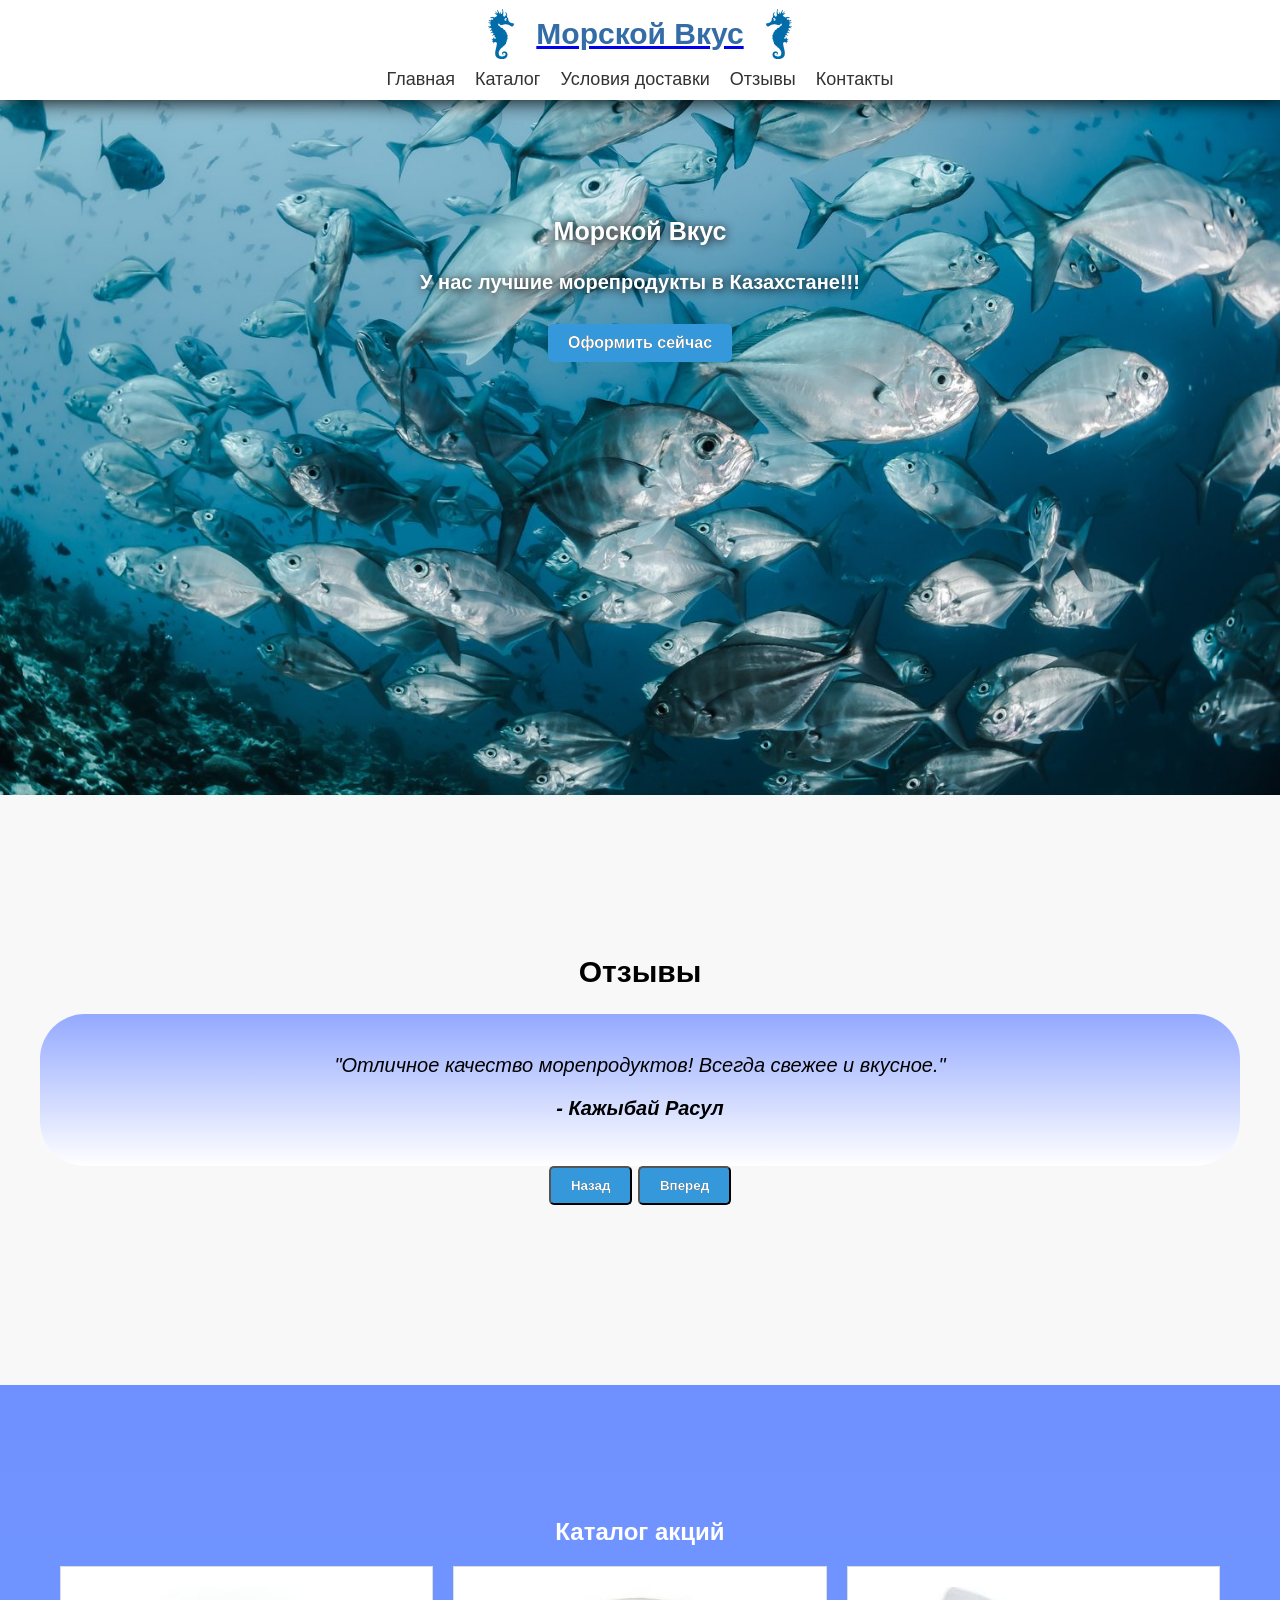
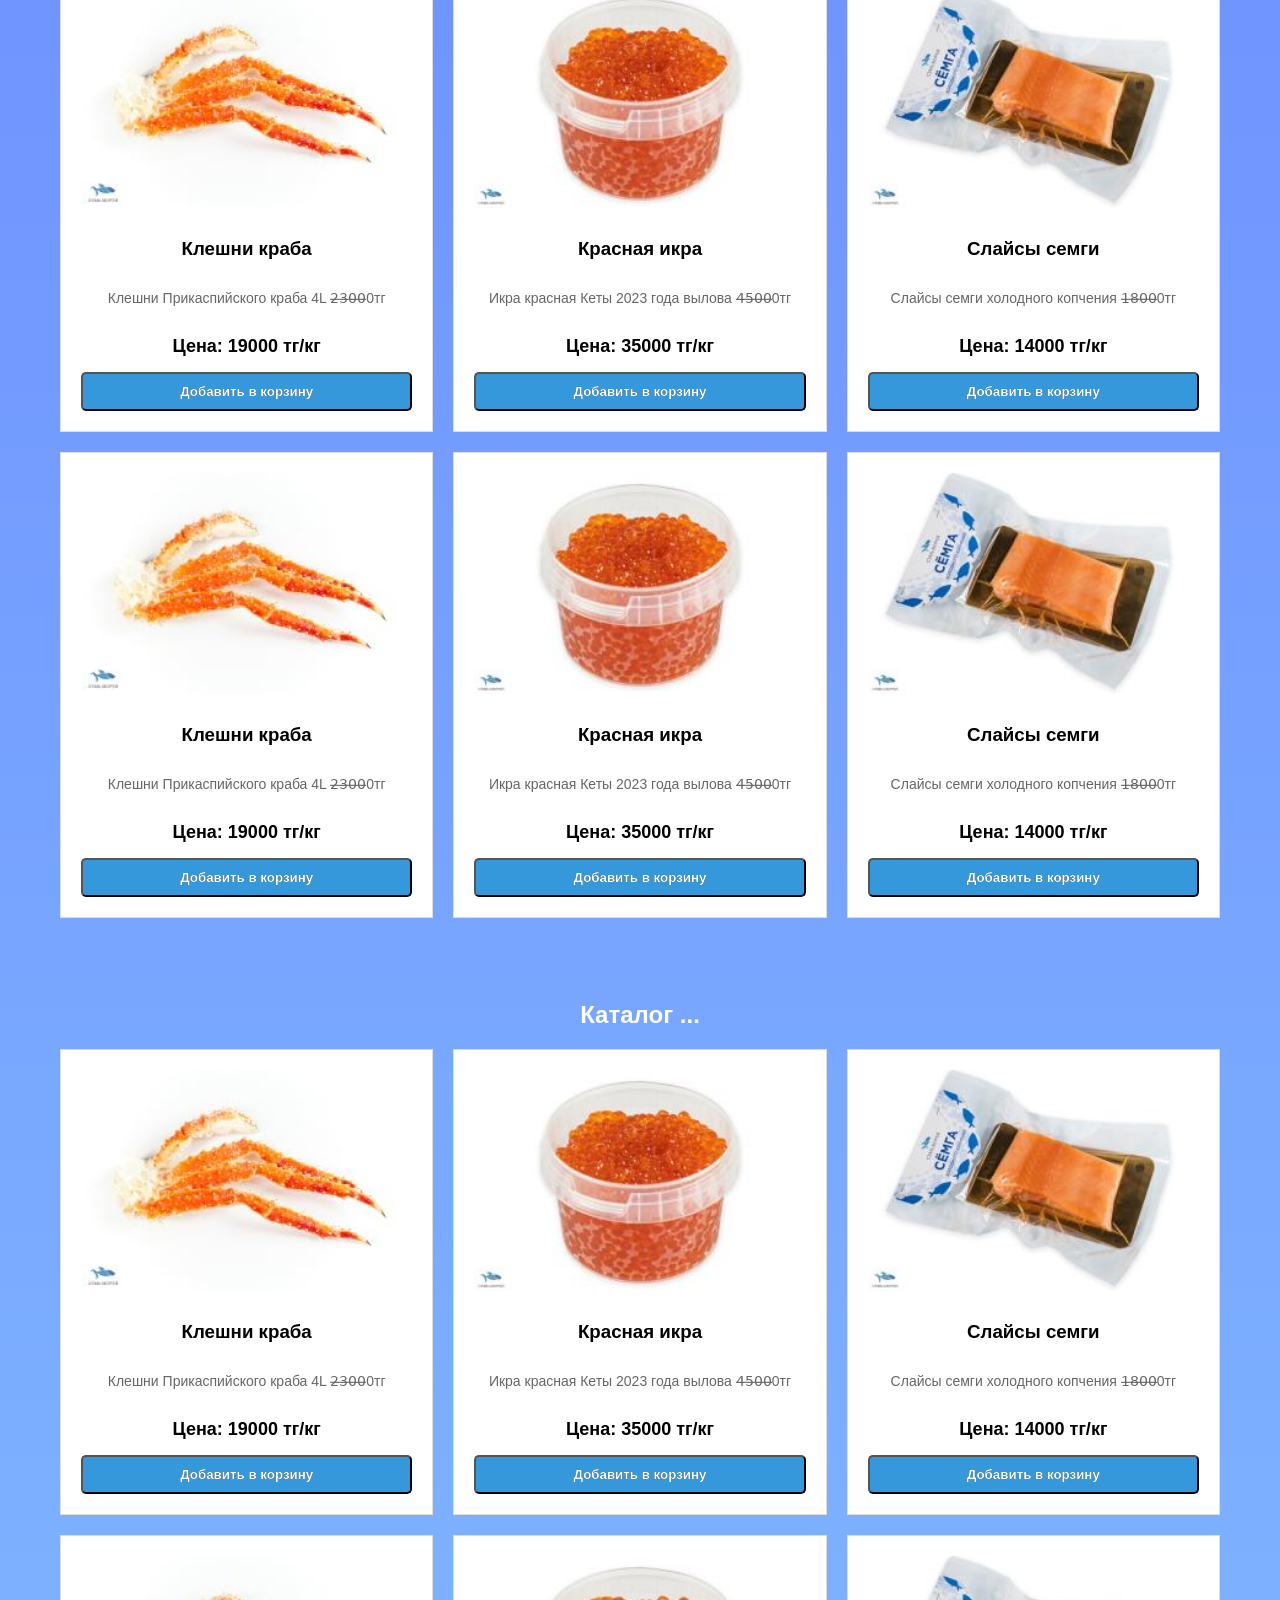
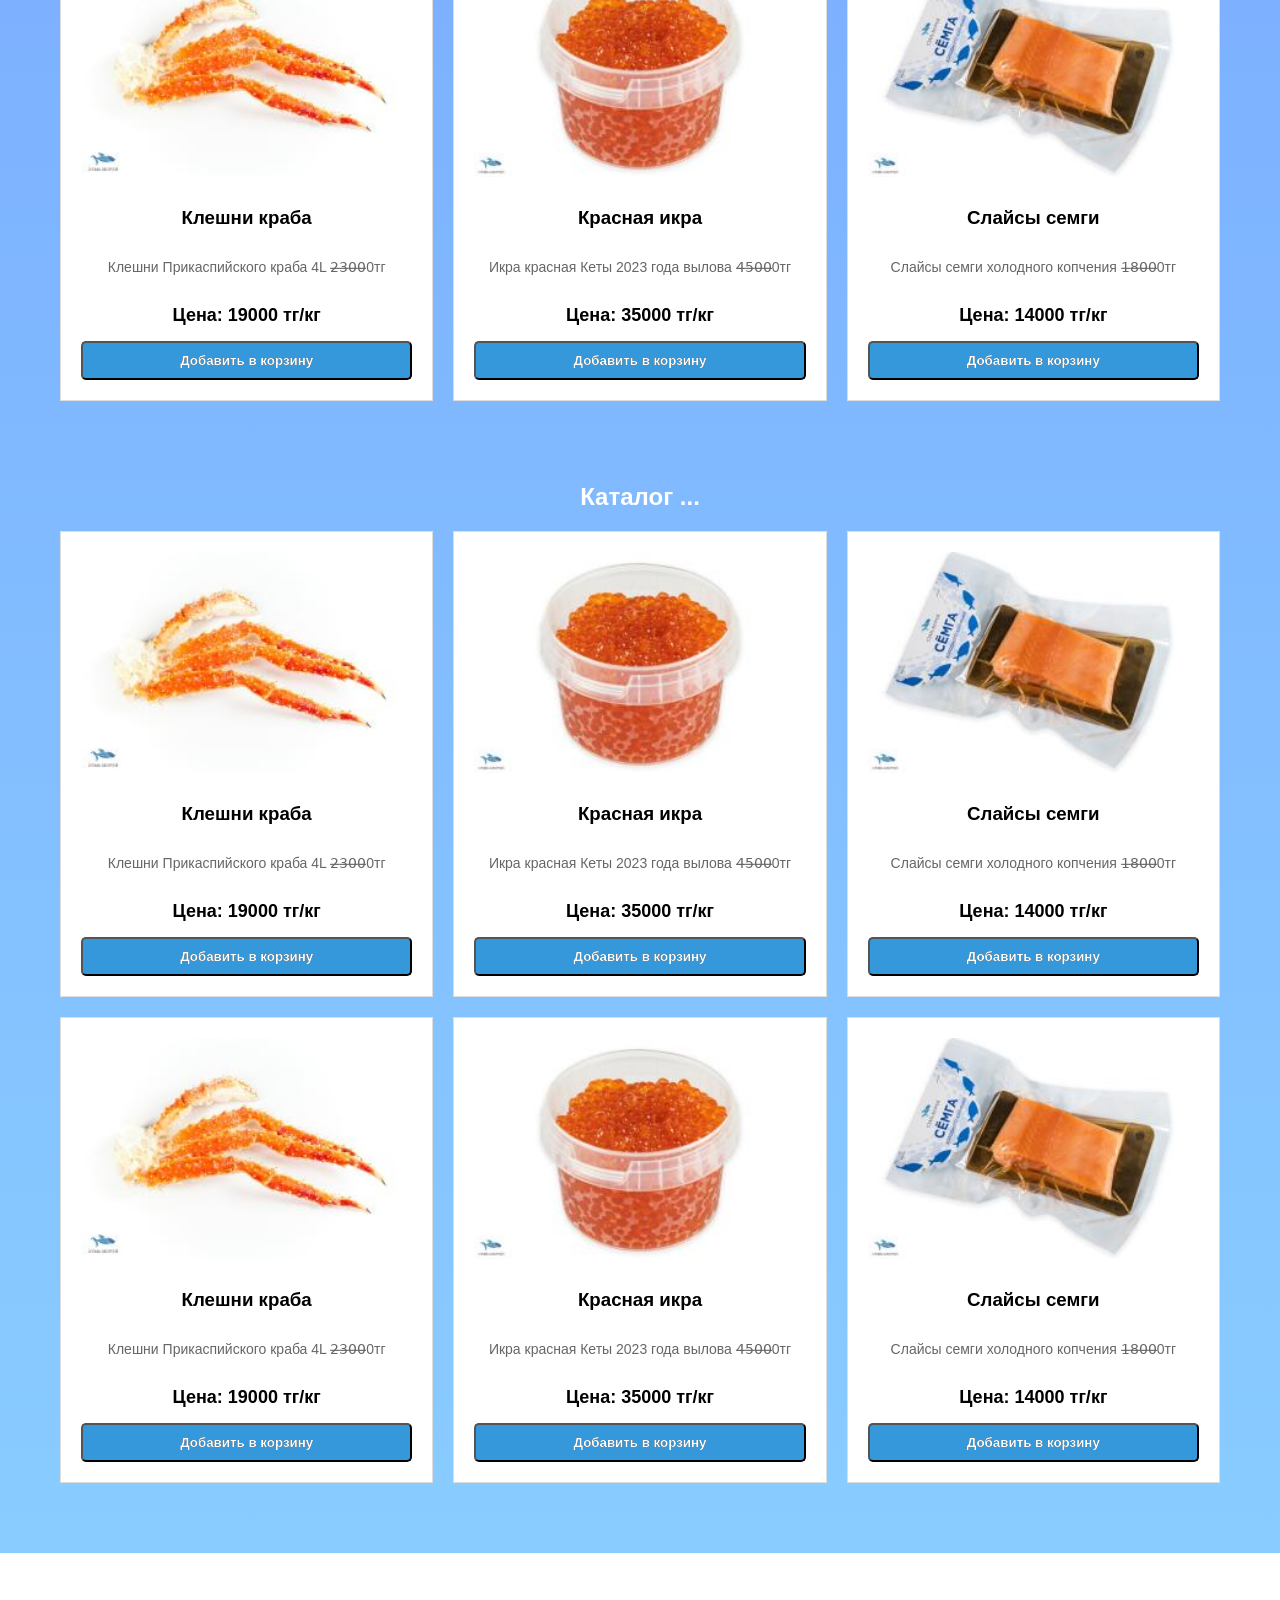
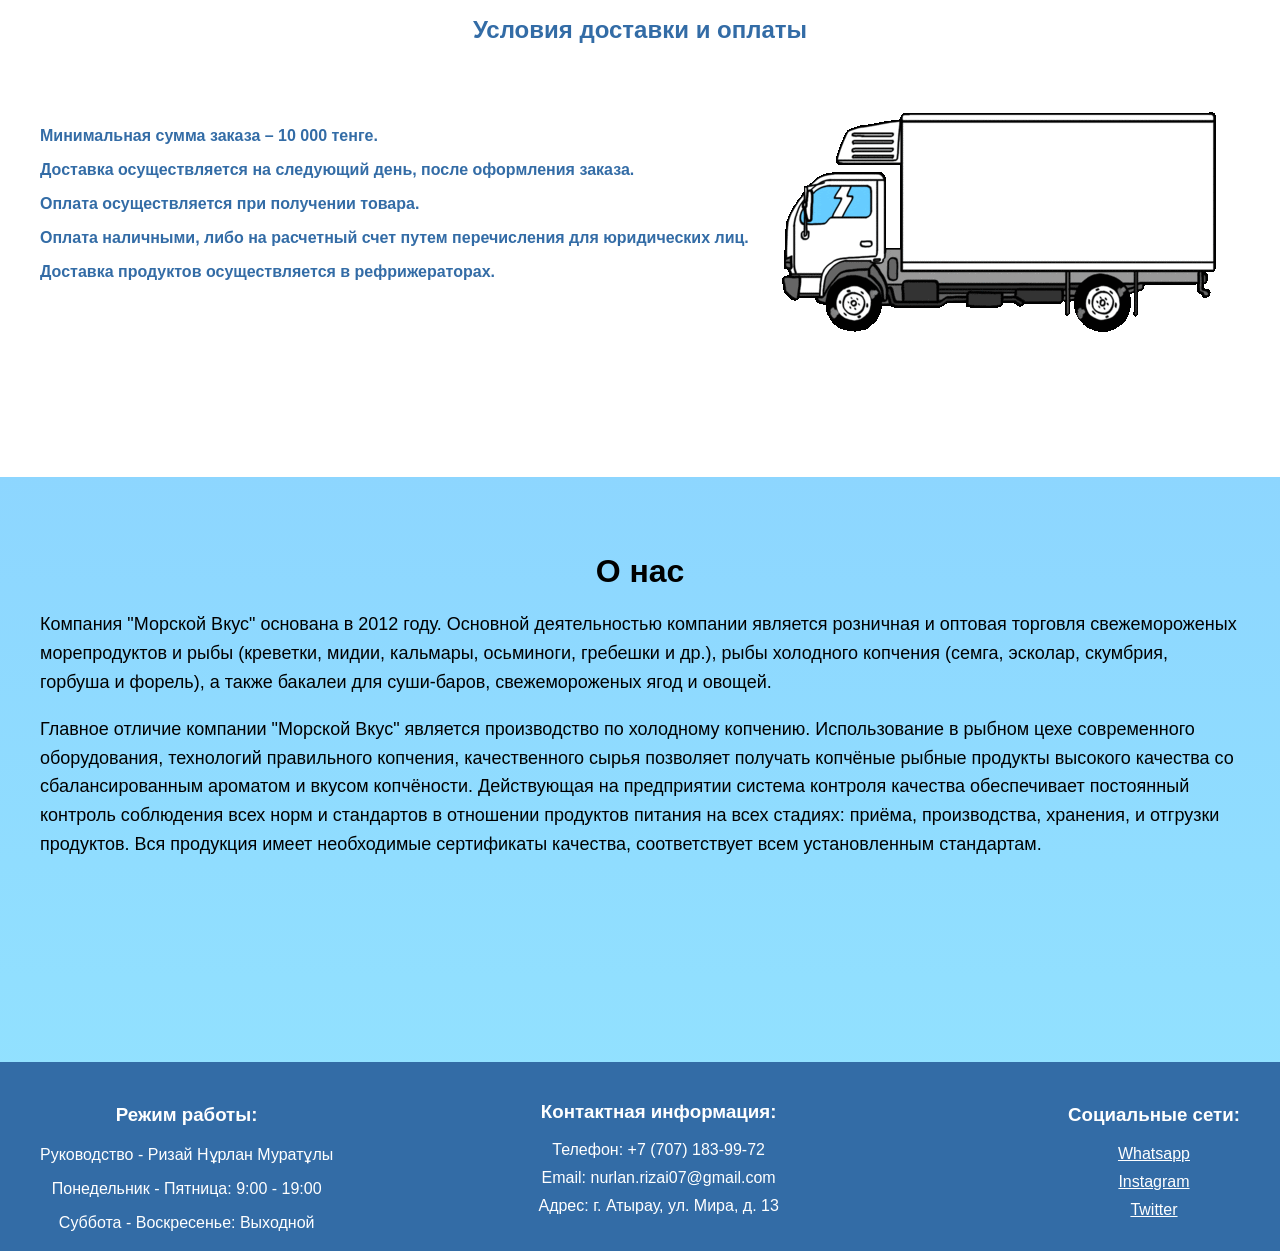
<file: index.html>
<!DOCTYPE html>
<html lang="ru">
<head>
    <meta charset="UTF-8">
    <meta name="viewport" content="width=device-width, initial-scale=1.0">
    <title>Морской Вкус - деликатесы с вод</title>
    <link rel="stylesheet" href="styles.css">
</head>
<body>
    <header>
        <div class="header">
            <div class="container">
                <div class="logo-container">
                    <img src="img/logoLeft.png" alt="ЛОГОТИП" class="logo">
                    <a href="#"><p>Морской Вкус</p></a>
                    <img src="img/logoRight.png" alt="ЛОГОТИП" class="logo">

                </div>
                <nav class="menu" id="menu">
                    <ul>
                        <li><a href="">Главная</a></li>
                        <li><a href="#SaleOff">Каталог</a></li>
                        <li><a href="#delivery">Условия доставки</a></li>
                        <li><a href="#coms">Отзывы</a></li>
                        <li><a href="#contacts">Контакты</a></li>
                    </ul>
                </nav>
            </div>
        </div>
    </header>

    <main>
        <section class="banner">
            <p class="p">Морской Вкус</p>
            <p class="p2">У нас лучшие морепродукты в Казахстане!!!</p>
            <a href="#" class="btn">Оформить сейчас</a>
        </section>

        <!-- Отзывы -->
        <a name="coms" class="coms"></a>
        <section class="testimonials">
            <h1>Отзывы</h1>
            <div class="testimonial-slider" id="testimonial-slider">
                <div class="testimonial">
                    <p>"Отличное качество морепродуктов! Всегда свежее и вкусное."</p>
                    <h4>- Кажыбай Расул</h4>
                </div>
                <div class="testimonial">
                    <p>"Лучшие цены и быстрая доставка. Рекомендую абсолютно всем!"</p>
                    <h4>- Лысенко Владимир</h4>
                </div>
                <div class="testimonial">
                    <p>"Проверено мной, моей семьей, и котом, проверка была пройдена успешно"</p>
                    <h4>- Ноу-нейм</h4>
                </div>
                <div class="testimonial">
                    <p>"Лишь один единственный минус - не бесплатно, а так 5/5"</p>
                    <h4>- Ризай Нурлан</h4>
                </div>
            </div>
            <button class="btn" onclick="prevTestimonial()">Назад</button>
            <button class="btn" onclick="nextTestimonial()">Вперед</button>
        </section>

        <!-- Каталог, вместо троеточий ставишь название раздела -->
        <a name="SaleOff"></a>
        <div class="container">
            <section class="catalog">
                <h1>Каталог акций</h1>
                <div class="catalog-container">
                    <div class="product">
                        <img src="img/SaleOff/KleshniCraba.jpg" alt="ТОВАР">
                        <h3> Клешни краба </h3>
                        <p> Клешни Прикаспийского краба 4L 2̶3̶0̶0̶0тг</p>
                        <span class="price">Цена: 19000 тг/кг</span>
                        <button class="btn">Добавить в корзину</button>
                    </div>
                    <div class="product">
                        <img src="img/SaleOff/IkraKety.jpg" alt="ТОВАР">
                        <h3> Красная икра </h3>
                        <p> Икра красная Кеты 2023 года вылова 4̶5̶0̶0̶0тг</p>
                        <span class="price">Цена: 35000 тг/кг</span>
                        <button class="btn">Добавить в корзину</button>
                    </div>
                    <div class="product">
                        <img src="img/SaleOff/SemgaSlices.jpg" alt="ТОВАР">
                        <h3> Слайсы семги </h3>
                        <p> Слайсы семги холодного копчения 1̶8̶0̶0̶0тг</p>
                        <span class="price">Цена: 14000 тг/кг</span>
                        <button class="btn">Добавить в корзину</button>
                    </div>
                    <div class="product">
                        <img src="img/SaleOff/KleshniCraba.jpg" alt="ТОВАР">
                        <h3> Клешни краба </h3>
                        <p> Клешни Прикаспийского краба 4L 2̶3̶0̶0̶0тг</p>
                        <span class="price">Цена: 19000 тг/кг</span>
                        <button class="btn">Добавить в корзину</button>
                    </div>
                    <div class="product">
                        <img src="img/SaleOff/IkraKety.jpg" alt="ТОВАР">
                        <h3> Красная икра </h3>
                        <p> Икра красная Кеты 2023 года вылова 4̶5̶0̶0̶0тг</p>
                        <span class="price">Цена: 35000 тг/кг</span>
                        <button class="btn">Добавить в корзину</button>
                    </div>
                    <div class="product">
                        <img src="img/SaleOff/SemgaSlices.jpg" alt="ТОВАР">
                        <h3> Слайсы семги </h3>
                        <p> Слайсы семги холодного копчения 1̶8̶0̶0̶0тг</p>
                        <span class="price">Цена: 14000 тг/кг</span>
                        <button class="btn">Добавить в корзину</button>
                    </div>
                </div>

                <h1>Каталог ...</h1>
                <div class="catalog-container">
                    <div class="product">
                        <img src="img/SaleOff/KleshniCraba.jpg" alt="ТОВАР">
                        <h3> Клешни краба </h3>
                        <p> Клешни Прикаспийского краба 4L 2̶3̶0̶0̶0тг</p>
                        <span class="price">Цена: 19000 тг/кг</span>
                        <button class="btn">Добавить в корзину</button>
                    </div>
                    <div class="product">
                        <img src="img/SaleOff/IkraKety.jpg" alt="ТОВАР">
                        <h3> Красная икра </h3>
                        <p> Икра красная Кеты 2023 года вылова 4̶5̶0̶0̶0тг</p>
                        <span class="price">Цена: 35000 тг/кг</span>
                        <button class="btn">Добавить в корзину</button>
                    </div>
                    <div class="product">
                        <img src="img/SaleOff/SemgaSlices.jpg" alt="ТОВАР">
                        <h3> Слайсы семги </h3>
                        <p> Слайсы семги холодного копчения 1̶8̶0̶0̶0тг</p>
                        <span class="price">Цена: 14000 тг/кг</span>
                        <button class="btn">Добавить в корзину</button>
                    </div>
                    <div class="product">
                        <img src="img/SaleOff/KleshniCraba.jpg" alt="ТОВАР">
                        <h3> Клешни краба </h3>
                        <p> Клешни Прикаспийского краба 4L 2̶3̶0̶0̶0тг</p>
                        <span class="price">Цена: 19000 тг/кг</span>
                        <button class="btn">Добавить в корзину</button>
                    </div>
                    <div class="product">
                        <img src="img/SaleOff/IkraKety.jpg" alt="ТОВАР">
                        <h3> Красная икра </h3>
                        <p> Икра красная Кеты 2023 года вылова 4̶5̶0̶0̶0тг</p>
                        <span class="price">Цена: 35000 тг/кг</span>
                        <button class="btn">Добавить в корзину</button>
                    </div>
                    <div class="product">
                        <img src="img/SaleOff/SemgaSlices.jpg" alt="ТОВАР">
                        <h3> Слайсы семги </h3>
                        <p> Слайсы семги холодного копчения 1̶8̶0̶0̶0тг</p>
                        <span class="price">Цена: 14000 тг/кг</span>
                        <button class="btn">Добавить в корзину</button>
                    </div> 
                </div>

                <h1>Каталог ...</h1>
                <div class="catalog-container">
                    <div class="product">
                        <img src="img/SaleOff/KleshniCraba.jpg" alt="ТОВАР">
                        <h3> Клешни краба </h3>
                        <p> Клешни Прикаспийского краба 4L 2̶3̶0̶0̶0тг</p>
                        <span class="price">Цена: 19000 тг/кг</span>
                        <button class="btn">Добавить в корзину</button>
                    </div>
                    <div class="product">
                        <img src="img/SaleOff/IkraKety.jpg" alt="ТОВАР">
                        <h3> Красная икра </h3>
                        <p> Икра красная Кеты 2023 года вылова 4̶5̶0̶0̶0тг</p>
                        <span class="price">Цена: 35000 тг/кг</span>
                        <button class="btn">Добавить в корзину</button>
                    </div>
                    <div class="product">
                        <img src="img/SaleOff/SemgaSlices.jpg" alt="ТОВАР">
                        <h3> Слайсы семги </h3>
                        <p> Слайсы семги холодного копчения 1̶8̶0̶0̶0тг</p>
                        <span class="price">Цена: 14000 тг/кг</span>
                        <button class="btn">Добавить в корзину</button>
                    </div>
                    <div class="product">
                        <img src="img/SaleOff/KleshniCraba.jpg" alt="ТОВАР">
                        <h3> Клешни краба </h3>
                        <p> Клешни Прикаспийского краба 4L 2̶3̶0̶0̶0тг</p>
                        <span class="price">Цена: 19000 тг/кг</span>
                        <button class="btn">Добавить в корзину</button>
                    </div>
                    <div class="product">
                        <img src="img/SaleOff/IkraKety.jpg" alt="ТОВАР">
                        <h3> Красная икра </h3>
                        <p> Икра красная Кеты 2023 года вылова 4̶5̶0̶0̶0тг</p>
                        <span class="price">Цена: 35000 тг/кг</span>
                        <button class="btn">Добавить в корзину</button>
                    </div>
                    <div class="product">
                        <img src="img/SaleOff/SemgaSlices.jpg" alt="ТОВАР">
                        <h3> Слайсы семги </h3>
                        <p> Слайсы семги холодного копчения 1̶8̶0̶0̶0тг</p>
                        <span class="price">Цена: 14000 тг/кг</span>
                        <button class="btn">Добавить в корзину</button>
                    </div>
                </div> <a name="delivery"></a>
            </div>
            </section>
    </main>

    <section class="delivery">
        <div class="container">
            <h2>Условия доставки и оплаты</h2>
            <p class="p">Минимальная сумма заказа – 10 000 тенге.</p>
            <p>Доставка осуществляется на следующий день, после оформления заказа.</p>
            <p>Оплата осуществляется при получении товара.</p>
            <p>Оплата наличными, либо на расчетный счет путем перечисления для юридических лиц.</p>
            <p>Доставка продуктов осуществляется в рефрижераторах.</p>

            <img src="img/delivery.gif">
        </div>
 
    </section>

    <section class="about-us">
        <div class="container">
            <h2>О нас</h2>
            <p> Компания "Морской Вкус" основана в 2012 году. Основной деятельностью компании является розничная и 
                оптовая торговля свежемороженых морепродуктов и рыбы (креветки, мидии, кальмары, осьминоги, гребешки и др.), 
                рыбы холодного копчения (семга, эсколар, скумбрия, горбуша и форель), а также бакалеи для суши-баров, 
                свежемороженых ягод и овощей.</p>
            <p> Главное отличие компании "Морской Вкус" является производство по холодному копчению. Использование в рыбном 
                цехе современного оборудования, технологий правильного копчения, качественного сырья позволяет получать копчёные
                рыбные продукты высокого качества со сбалансированным ароматом и вкусом копчёности. Действующая на предприятии
                система контроля качества обеспечивает постоянный контроль соблюдения всех норм и стандартов в отношении продуктов
                питания на всех стадиях: приёма, производства, хранения, и отгрузки продуктов. Вся продукция имеет необходимые
                сертификаты качества, соответствует всем установленным стандартам.</p>
        </div>
    </section>
</main>

    <footer>
        <a name="contacts"></a>
        <div class="container">
            <div class="worktime">
                <h3>Режим работы:</h3>
                <p>Руководство - Ризай Нұрлан Муратұлы</p>
                <p>Понедельник - Пятница: 9:00 - 19:00</p>
                <p>Суббота - Воскресенье: Выходной</p>
            </div>

            <div class="soc">
                <h3>Социальные сети:</h3>
                <ul>
                    <a href="#">Whatsapp</a></li>
                    <li><a href="#">Instagram</a></li>
                    <li><a href="#">Twitter</a></li>
                    
                </ul>
            </div>

            <div class="contacts">
                <h3>Контактная информация:</h3>
                <ul>
                    <li>Телефон: +7 (707) 183-99-72</li>
                    <li>Email: nurlan.rizai07@gmail.com</li>
                    <li>Адрес: г. Атырау, ул. Мира, д. 13</li>
                </ul>
            </div>
        </div>    
    </footer>

    <script>
        let currentTestimonial = 0;
        const testimonials = document.querySelectorAll('.testimonial');
        const totalTestimonials = testimonials.length;

        function showTestimonial(index) {
            testimonials.forEach((testimonial, i) => {
                testimonial.style.display = i === index ? 'block' : 'none';
            });
        }

        function prevTestimonial() {
            currentTestimonial = (currentTestimonial === 0) ? totalTestimonials - 1 : currentTestimonial - 1;
            showTestimonial(currentTestimonial);
        }

        function nextTestimonial() {
            currentTestimonial = (currentTestimonial === totalTestimonials - 1) ? 0 : currentTestimonial + 1;
            showTestimonial(currentTestimonial);
        }

        showTestimonial(currentTestimonial);
    </script>
</body>
</html>
</file>
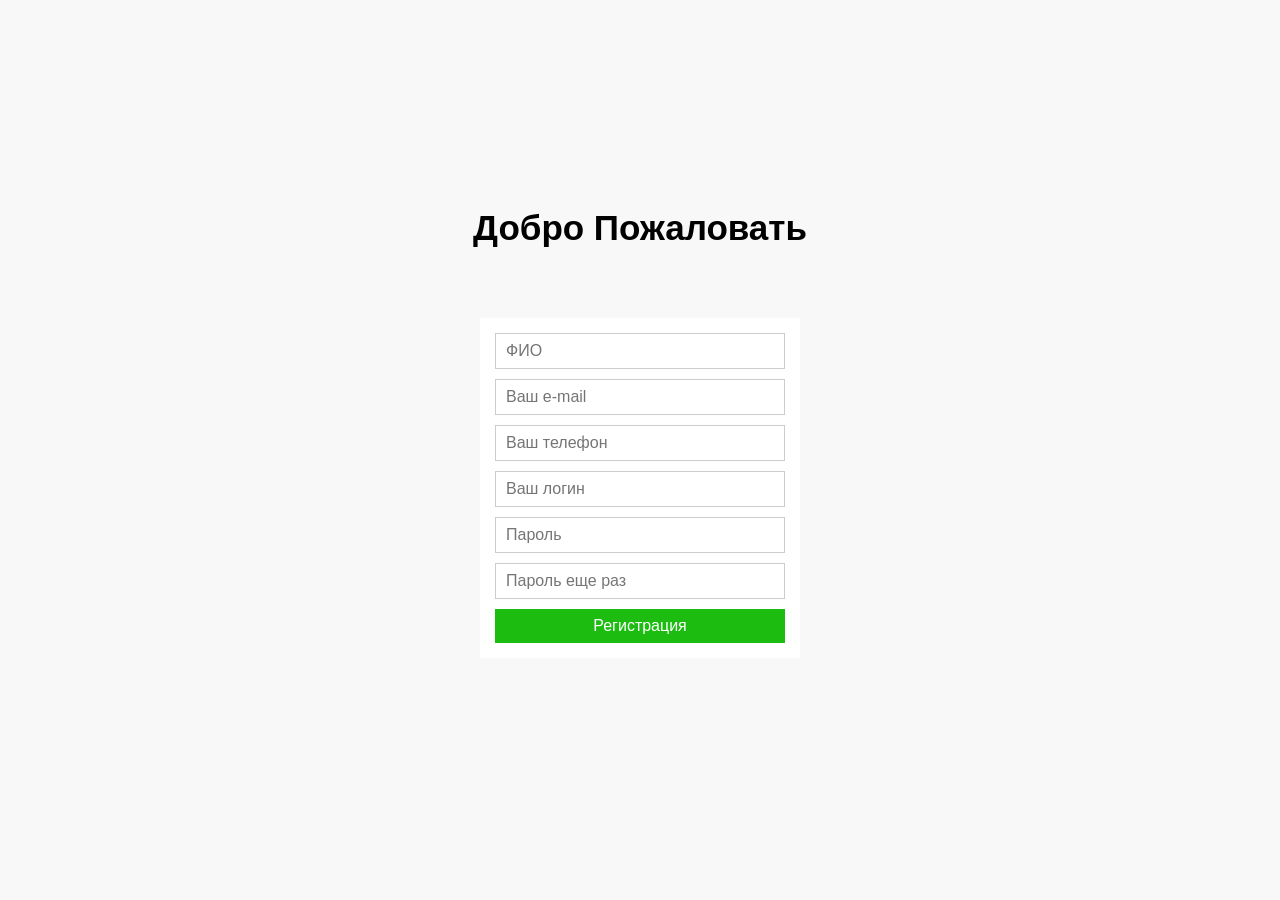
<file: pmedia/rega.html>
<!DOCTYPE html>
<html lang="en">
<head>
    <meta charset="UTF-8">
    <meta name="viewport" content="width=device-width, initial-scale=1.0">
    <title>Document</title>
    <style>
        body {
    font-family: Arial, sans-serif;
    font-size: 16px;
    color: #000;
    background-color: #f8f8f8;
    text-align: center;
  }
  
  * {
    box-sizing: border-box;
  }
  
  .form {
    max-width: 320px;
    padding: 15px;
    margin: 20px auto;
    background-color: #fff;
    position: relative; top: 250px;
  }
  
  .input {
    display: block;
    width: 100%;
    padding: 8px 10px;
    margin-bottom: 10px;
    
    border: 1px solid #ccc;
    
    font-family: inherit;
    font-size: 16px;
  }
  
  .btn {
    display: block;
    width: 100%;
    padding: 8px 10px;
    
    border: 0;
    background-color: #1cbc11;
    cursor: pointer;
    
    font-family: inherit;
    font-size: 16px;
    color: #fff;
    text-decoration: none;
  }
  
  .btn:hover {
    background-color: #14a20a;
  }
    </style>
</head>
<body>
    <b style="font-size: 35px; position: relative; top: 200px;">Добро Пожаловать</b>
    <form class="form" action="" method="post">
        <input class="input" type="text" placeholder="ФИО">
        <input class="input" type="email" placeholder="Ваш e-mail">
        <input class="input" type="tel" placeholder="Ваш телефон">
        <input class="input" type="text" placeholder="Ваш логин">
        <input class="input" type="password" placeholder="Пароль">
        <input class="input" type="password" placeholder="Пароль еще раз">
        <a href = "site.html" class = "btn">Регистрация</a>
      </form>
</body>
</html>
</file>
<file: styles.css>
@import url(fonts/ofont.ru_Avenir\ Next.ttf);
@import url(fonts/Mosk\ Bold\ 700.ttf);
@import url(fonts/Mosk\ Ultra-Bold\ 900.ttf);

html {
    scroll-behavior: smooth;
}

body {
    font-family: Arial, sans-serif;
    margin: 0;
    padding: 0;
    box-sizing: border-box;
    background: linear-gradient(rgb(100, 120, 255), rgba(40, 201, 255, 0.5));
    color: #fff;
}

.container {
    max-width: 1200px;
    margin: 0 auto;
    padding: 0 15px;
}

header {
    position: fixed;
    width: 100%;
    background-color: #fff;
    z-index: 1;
    padding-top: 1vh;
    display: flex;
    justify-content: center;
    box-shadow: 1px 1px 20px #000;
}

.header {
    text-align: center;
    display: flex;
    align-items: center;
    width: 100%;
    justify-content: space-between;
}

.logo-container {
    display: flex;
    align-items: center;
    justify-content: center;
    gap: 10px;
}

.header img {
    width: 50px;
}

.header p {
    color: #336ca6;
    font-family: 'Avenir Next Cyr Medium', sans-serif;
    font-weight: 900;
    font-size: 30px;
    margin: 0;
}

.menu {
    display: flex;
    justify-content: center;
    align-items: center;
    flex: 1;
}

.menu ul {
    list-style: none;
    padding: 0;
    margin: 0;
    display: flex;
    gap: 20px;
}

.menu ul li {
    padding: 10px 0;
}

.menu ul li a {
    text-decoration: none;
    color: #333;
    font-size: 18px;
}

.menu ul li a:hover {
    transition: .2s;
    color: #3498db;
}

.banner, .catalog, .testimonials, footer {
    padding-top: 7vh;
    padding-bottom: 7vh;
}

.banner {
    padding-top: 15%;
    height: 60vh;
    background: url('img/banner.jpg') no-repeat center;
    color: #fff;
    text-shadow: 1px 1px 5px #000;
    text-align: center;
    background-size: cover;
}

.banner .p {
    text-shadow: 1px 1px 10px #000;
    font-weight: 800;
    font-size: 25px;
}

.banner .p2 {
    text-shadow: 1px 1px 10px #000;
    font-size: 20px;
    font-weight: bold;
    margin: 0 0 30px;
}

.btn {
    text-shadow: 0px 0px 0px #000;
    display: inline-block;
    background-color: #3498db;
    color: white;
    padding: 10px 20px;
    text-decoration: none;
    border-radius: 5px;
    font-weight: bold;
}


.testimonials {
    padding-top: 15vh;
    padding-bottom: 20vh;
    text-align: center;
    background-color: #f8f8f8;
    color: #000;
    font-size: 20px;
}

.testimonial-slider {
    position: relative;
    overflow: hidden;
    max-width: 1200px;
    margin: 0 auto;
}

.testimonial {
    border-radius: 45px;
    background: linear-gradient(rgb(148, 169, 255),rgb(255, 255, 255));
    display: none;
    padding: 20px;
    font-style: italic;
}

.testimonial h4 {
    margin-top: 20px;
    font-weight: bold;
}

.catalog {
    text-align: center;
    padding: 50px 20px;
}

.catalog h1 {
    padding-top: 7vh;
}

.catalog-container {
    display: flex;
    flex-wrap: wrap;
    justify-content: space-between;
    gap: 20px;
}

.product {
    background-color: #fff;
    border: 1px solid #ddd;
    color: #000;
    padding: 20px;
    flex: 1 1 calc(33.333% - 40px);
    box-sizing: border-box;
    text-align: center;
    display: flex;
    flex-direction: column;
    justify-content: space-between;
}

.product img {
    max-width: 100%;
    height: auto;
    margin-bottom: 15px;
}

.product h3 {
    margin: 15px 0;
}

.product p {
    font-size: 14px;
    color: #666;
    margin: 15px 0;
}

.product .price{
    font-size: 18px;
    font-weight: bold;
    margin: 15px 0;
}

.delivery {
    text-align: center;
    background-color: #fff;
    color: #336ca6;
    padding-bottom: 20vh;
}

.delivery h2 {
    padding-top: 7vh;
}

.delivery p {
    font-weight: 600;
    text-align: left;
}

.delivery .p {
    padding-top: 7vh;
}

.delivery img {
    margin-top: -27%;
    float: right;
}

.about-us {
    padding: 50px 0;
}

.about-us .container {
    max-width: 1200px;
    margin: 0 auto;
}

.about-us h2 {
    text-align: center;
    color: #000000;
    font-size: 32px;
    margin-bottom: 20px;
}

.about-us p {
    color: #000000;
    font-size: 18px;
    line-height: 1.6;
    font-weight: 500;
}

footer{
    margin-top: 15vh;
    background-color: #336ca6;
    padding: 20px;
    text-align: center;
}

footer ul {
    list-style: none;
    padding: 0;
}

footer ul li {
    margin: 10px 0;
}

.worktime{ 
    margin-top: -15px;
    float: left;
}

.contacts {
    transform: translateX(-3.5%);
    text-align: center;
}

.soc {
    float: right;
    margin-top: -15px
}

.soc a {
    color: #fff;
}

.product {
    flex: 1 1 calc(30% - 20px);
}


@media only screen and (max-width: 768px) {
    body {
        font-size: 16px;
    }

    .container {
        padding: 0 10px;
    }

    header {
        padding-top: 2vh;
    }

    .logo-container {
        margin-left: 10px;
        gap: 5px;
    }

    .header p {
        font-size: 24px;
    }

    .menu ul {
        flex-direction: column;
        align-items: center;
    }

    .menu ul li {
        padding: 10px 0;
    }

    .banner {
        padding-top: 20%;
        height: 50vh;
    }

    .banner .p {
        font-size: 20px;
    }

    .banner .p2 {
        font-size: 16px;
        margin-bottom: 20px;
    }

    .testimonial-slider {
        padding: 0 10px;
    }

    .product {
        flex: 1 1 calc(50% - 20px);
    }

    .delivery img {
        max-width: 100%;
        margin-top: 0;
        float: none;
    }

    .contacts {
        transform: none;
    }
}
</file>
